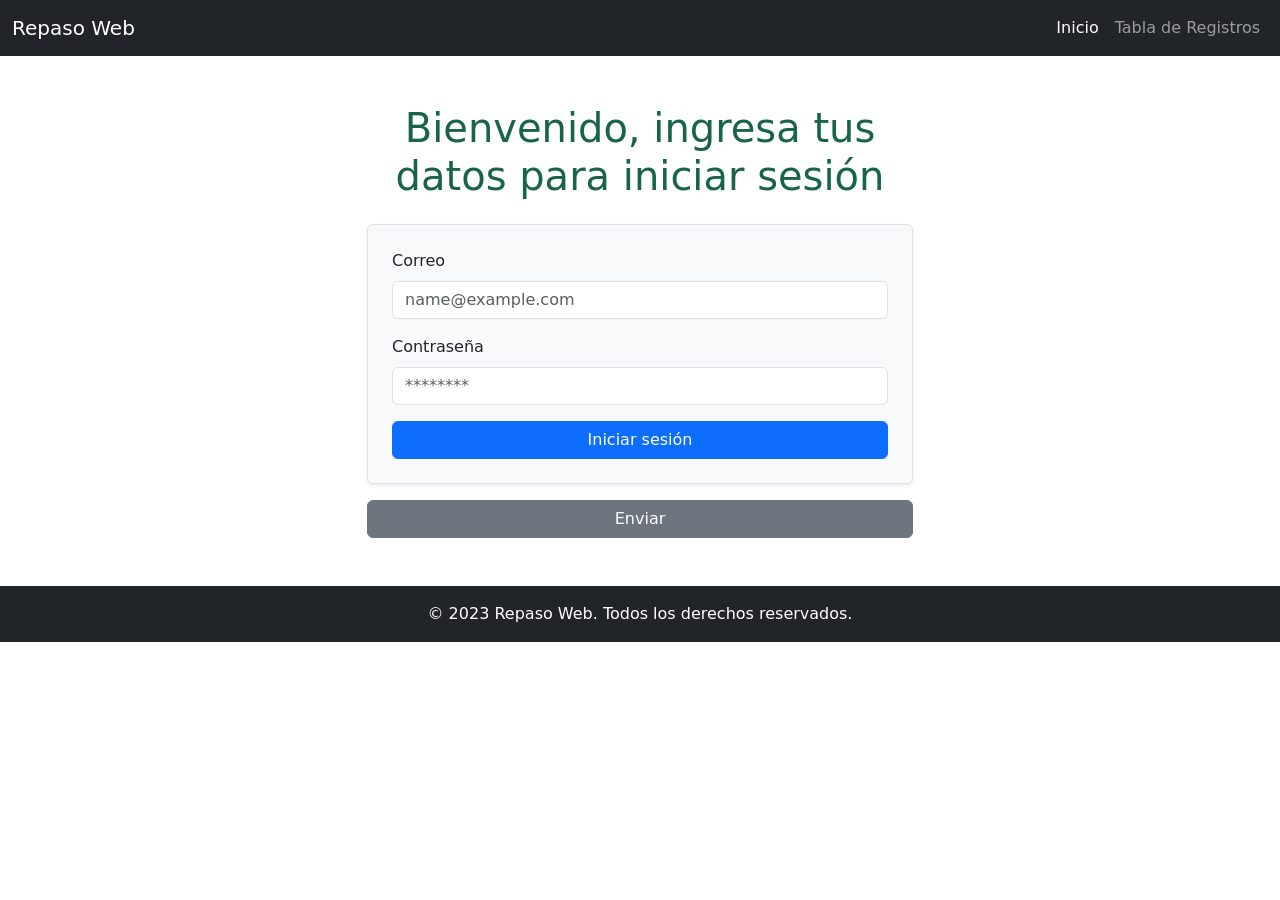
<file: index.html>
<!DOCTYPE html>
<html lang="es">
<head>
    <meta charset="UTF-8">
    <meta name="viewport" content="width=device-width, initial-scale=1.0">
    <link rel="stylesheet" href="styles/style.css">
    <script src="https://code.jquery.com/jquery-3.7.1.js" integrity="sha256-eKhayi8LEQwp4NKxN+CfCh+3qOVUtJn3QNZ0TciWLP4=" crossorigin="anonymous"></script>
    <title>Repaso web</title>
    <!-- Bootstrap CSS and JS -->
    <link href="https://cdn.jsdelivr.net/npm/bootstrap@5.3.3/dist/css/bootstrap.min.css" rel="stylesheet" integrity="sha384-QWTKZyjpPEjISv5WaRU9OFeRpok6YctnYmDr5pNlyT2bRjXh0JMhjY6hW+ALEwIH" crossorigin="anonymous">
    <script src="https://cdn.jsdelivr.net/npm/bootstrap@5.3.3/dist/js/bootstrap.bundle.min.js" integrity="sha384-YvpcrYf0tY3lHB60NNkmXc5s9fDVZLESaAA55NDzOxhy9GkcIdslK1eN7N6jIeHz" crossorigin="anonymous"></script>
</head>
<body>
    <!-- Navbar -->
    <nav class="navbar navbar-expand-lg navbar-dark bg-dark">
        <div class="container-fluid">
            <a class="navbar-brand" href="index.html">Repaso Web</a>
            <button class="navbar-toggler" type="button" data-bs-toggle="collapse" data-bs-target="#navbarNav" aria-controls="navbarNav" aria-expanded="false" aria-label="Toggle navigation">
                <span class="navbar-toggler-icon"></span>
            </button>
            <div class="collapse navbar-collapse" id="navbarNav">
                <ul class="navbar-nav ms-auto">
                    <li class="nav-item">
                        <a class="nav-link active" href="index.html">Inicio</a>
                    </li>
                    <li class="nav-item">
                        <a class="nav-link" href="paginas/tabla.html">Tabla de Registros</a>
                    </li>
                </ul>
            </div>
        </div>
    </nav>

    <!-- Main Content -->
    <div class="container mt-5">
        <div class="row justify-content-center">
            <div class="col-12 col-md-8 col-lg-6">
                <h1 class="text-center mb-4">Bienvenido, ingresa tus datos para iniciar sesión</h1>
                <form method="POST" action="index.html" class="p-4 border rounded shadow-sm bg-light">
                    <div class="mb-3">
                        <label for="email" class="form-label">Correo</label>
                        <input type="email" name="email" id="email" class="form-control" placeholder="name@example.com" required>
                    </div>
                    <div class="mb-3">
                        <label for="password" class="form-label">Contraseña</label>
                        <input type="password" name="password" id="password" class="form-control" placeholder="********" required>
                    </div>
                    <button type="submit" class="btn btn-primary w-100">Iniciar sesión</button>
                </form>
                <button id="enviar" class="btn btn-secondary mt-3 w-100" onclick="enviarDatos()">Enviar</button>
            </div>
        </div>
    </div>

    <!-- Footer -->
    <footer class="bg-dark text-white text-center py-3 mt-5">
        <p class="mb-0">© 2023 Repaso Web. Todos los derechos reservados.</p>
    </footer>

    <script>
        function enviarDatos(){
            var email = $('#email').val();
            var password = $('#password').val();
            alert("Email: " + email + "\nContraseña: " + password);
        }
    </script>
</body>
</html>
</file>
<file: styles/style.css>
h1 {
    color: #186546 !important;
    font-size: 2em;
    text-align: center;
}
</file>
